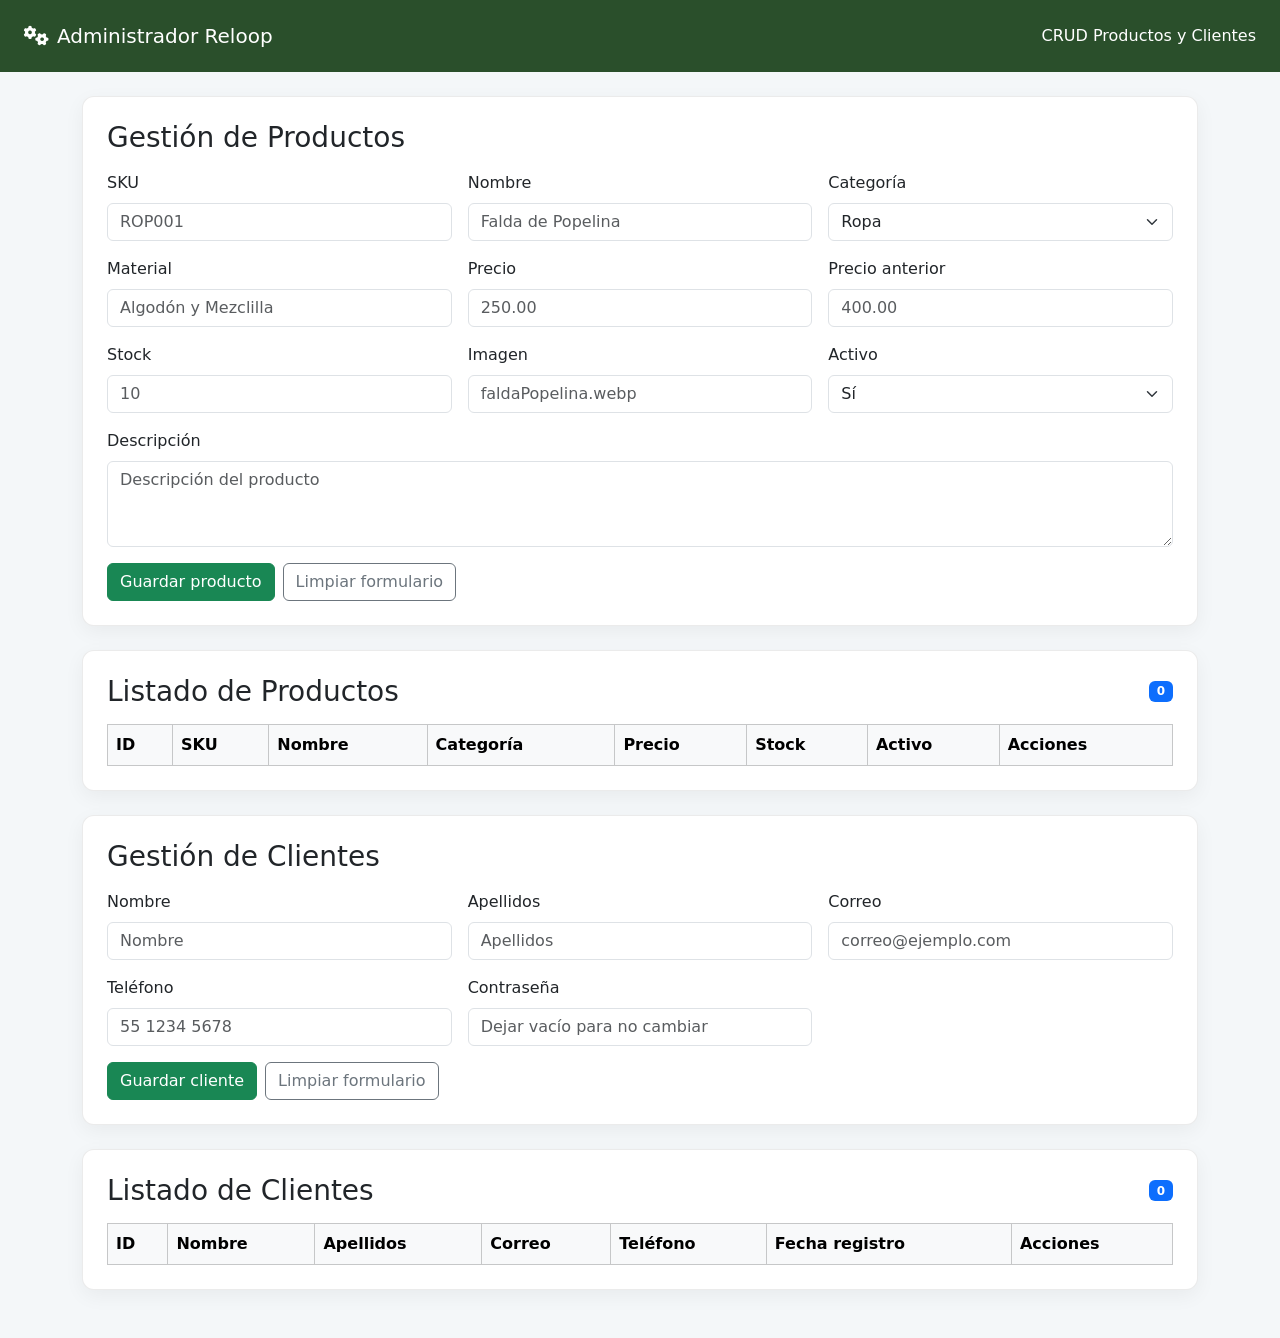
<file: admin.html>
<!DOCTYPE html>
<html lang="es">
<head>
    <meta charset="UTF-8">
    <title>Admin - Reloop</title>
    <link href="https://cdn.jsdelivr.net/npm/bootstrap@5.3.2/dist/css/bootstrap.min.css" rel="stylesheet">
    <link rel="stylesheet" href="https://cdnjs.cloudflare.com/ajax/libs/font-awesome/6.5.0/css/all.min.css">
    <style>
        body {
            background: #f4f7f9;
        }
        .admin-header {
            background: #2a4f2b;
            color: white;
        }
        .card-admin {
            border: 1px solid rgba(0,0,0,.08);
        }
        .form-section {
            background: #fff;
            border-radius: .75rem;
            box-shadow: 0 6px 20px rgba(0,0,0,.05);
        }
        .table-container {
            max-height: 520px;
            overflow-y: auto;
        }
    </style>
</head>
<body>
    <nav class="navbar navbar-expand-lg admin-header px-4 py-3 mb-4">
        <a class="navbar-brand text-white" href="#">
            <i class="fa-solid fa-gears me-2"></i>Administrador Reloop
        </a>
        <div class="ms-auto text-end text-white">
            <div>CRUD Productos y Clientes</div>
        </div>
    </nav>

    <div class="container mb-5">
        <div id="adminFeedback" class="alert d-none" role="alert"></div>

        <div class="row gy-4">
            <div class="col-12">
                <div class="card card-admin p-4 form-section">
                    <h3 class="mb-3">Gestión de Productos</h3>
                    <div class="row g-3">
                        <div class="col-md-4">
                            <label for="prodSku" class="form-label">SKU</label>
                            <input id="prodSku" class="form-control" type="text" placeholder="ROP001">
                        </div>
                        <div class="col-md-4">
                            <label for="prodNombre" class="form-label">Nombre</label>
                            <input id="prodNombre" class="form-control" type="text" placeholder="Falda de Popelina">
                        </div>
                        <div class="col-md-4">
                            <label for="prodCategoria" class="form-label">Categoría</label>
                            <select id="prodCategoria" class="form-select">
                                <option value="Ropa">Ropa</option>
                                <option value="Accesorios">Accesorios</option>
                                <option value="Promociones">Promociones</option>
                            </select>
                        </div>
                        <div class="col-md-4">
                            <label for="prodMaterial" class="form-label">Material</label>
                            <input id="prodMaterial" class="form-control" type="text" placeholder="Algodón y Mezclilla">
                        </div>
                        <div class="col-md-4">
                            <label for="prodPrecio" class="form-label">Precio</label>
                            <input id="prodPrecio" class="form-control" type="number" min="0" step="0.01" placeholder="250.00">
                        </div>
                        <div class="col-md-4">
                            <label for="prodPrecioAnterior" class="form-label">Precio anterior</label>
                            <input id="prodPrecioAnterior" class="form-control" type="number" min="0" step="0.01" placeholder="400.00">
                        </div>
                        <div class="col-md-4">
                            <label for="prodStock" class="form-label">Stock</label>
                            <input id="prodStock" class="form-control" type="number" min="0" step="1" placeholder="10">
                        </div>
                        <div class="col-md-4">
                            <label for="prodImagen" class="form-label">Imagen</label>
                            <input id="prodImagen" class="form-control" type="text" placeholder="faldaPopelina.webp">
                        </div>
                        <div class="col-md-4">
                            <label for="prodActivo" class="form-label">Activo</label>
                            <select id="prodActivo" class="form-select">
                                <option value="1">Sí</option>
                                <option value="0">No</option>
                            </select>
                        </div>
                        <div class="col-12">
                            <label for="prodDescripcion" class="form-label">Descripción</label>
                            <textarea id="prodDescripcion" class="form-control" rows="3" placeholder="Descripción del producto"></textarea>
                        </div>
                        <div class="col-12 d-flex gap-2">
                            <button id="prodSaveButton" class="btn btn-success">Guardar producto</button>
                            <button id="prodClearButton" class="btn btn-outline-secondary">Limpiar formulario</button>
                        </div>
                    </div>
                </div>
            </div>

            <div class="col-12">
                <div class="card card-admin p-4 form-section">
                    <div class="d-flex justify-content-between align-items-center mb-3">
                        <h3 class="mb-0">Listado de Productos</h3>
                        <span id="productosCount" class="badge bg-primary">0</span>
                    </div>
                    <div class="table-responsive table-container">
                        <table class="table table-bordered align-middle mb-0">
                            <thead class="table-light">
                                <tr>
                                    <th>ID</th>
                                    <th>SKU</th>
                                    <th>Nombre</th>
                                    <th>Categoría</th>
                                    <th>Precio</th>
                                    <th>Stock</th>
                                    <th>Activo</th>
                                    <th>Acciones</th>
                                </tr>
                            </thead>
                            <tbody id="productosTableBody"></tbody>
                        </table>
                    </div>
                </div>
            </div>

            <div class="col-12">
                <div class="card card-admin p-4 form-section">
                    <h3 class="mb-3">Gestión de Clientes</h3>
                    <div class="row g-3">
                        <div class="col-md-4">
                            <label for="cliNombre" class="form-label">Nombre</label>
                            <input id="cliNombre" class="form-control" type="text" placeholder="Nombre">
                        </div>
                        <div class="col-md-4">
                            <label for="cliApellidos" class="form-label">Apellidos</label>
                            <input id="cliApellidos" class="form-control" type="text" placeholder="Apellidos">
                        </div>
                        <div class="col-md-4">
                            <label for="cliCorreo" class="form-label">Correo</label>
                            <input id="cliCorreo" class="form-control" type="email" placeholder="correo@ejemplo.com">
                        </div>
                        <div class="col-md-4">
                            <label for="cliTelefono" class="form-label">Teléfono</label>
                            <input id="cliTelefono" class="form-control" type="text" placeholder="55 1234 5678">
                        </div>
                        <div class="col-md-4">
                            <label for="cliPassword" class="form-label">Contraseña</label>
                            <input id="cliPassword" class="form-control" type="password" placeholder="Dejar vacío para no cambiar">
                        </div>
                        <div class="col-12 d-flex gap-2">
                            <button id="cliSaveButton" class="btn btn-success">Guardar cliente</button>
                            <button id="cliClearButton" class="btn btn-outline-secondary">Limpiar formulario</button>
                        </div>
                    </div>
                </div>
            </div>

            <div class="col-12">
                <div class="card card-admin p-4 form-section">
                    <div class="d-flex justify-content-between align-items-center mb-3">
                        <h3 class="mb-0">Listado de Clientes</h3>
                        <span id="clientesCount" class="badge bg-primary">0</span>
                    </div>
                    <div class="table-responsive table-container">
                        <table class="table table-bordered align-middle mb-0">
                            <thead class="table-light">
                                <tr>
                                    <th>ID</th>
                                    <th>Nombre</th>
                                    <th>Apellidos</th>
                                    <th>Correo</th>
                                    <th>Teléfono</th>
                                    <th>Fecha registro</th>
                                    <th>Acciones</th>
                                </tr>
                            </thead>
                            <tbody id="clientesTableBody"></tbody>
                        </table>
                    </div>
                </div>
            </div>
        </div>
    </div>

    <script>
        let editingProductId = null;
        let editingClientId = null;

        const feedback = document.getElementById('adminFeedback');

        function mostrarFeedback(mensaje, tipo = 'success') {
            feedback.className = `alert alert-${tipo}`;
            feedback.textContent = mensaje;
            feedback.classList.remove('d-none');
            setTimeout(() => feedback.classList.add('d-none'), 5000);
        }

        async function fetchJSON(url, options = {}) {
            const response = await fetch(url, options);
            return response.json();
        }

        async function cargarProductos() {
            const datos = await fetchJSON('./api/adminProductos.php');
            if (!Array.isArray(datos)) {
                mostrarFeedback('Error al cargar productos.', 'danger');
                return;
            }
            const tbody = document.getElementById('productosTableBody');
            tbody.innerHTML = '';
            datos.forEach(item => {
                tbody.innerHTML += `
                    <tr>
                        <td>${item.Id}</td>
                        <td>${item.SKU}</td>
                        <td>${item.Nombre}</td>
                        <td>${item.Categoria}</td>
                        <td>$${item.Precio.toFixed(2)}</td>
                        <td>${item.stock}</td>
                        <td>${item.activo ? 'Sí' : 'No'}</td>
                        <td>
                            <button class="btn btn-sm btn-primary me-2" onclick="editarProducto(${item.Id})">Editar</button>
                            <button class="btn btn-sm btn-danger" onclick="eliminarProducto(${item.Id})">Eliminar</button>
                        </td>
                    </tr>
                `;
            });
            document.getElementById('productosCount').textContent = datos.length;
        }

        async function cargarClientes() {
            const datos = await fetchJSON('./api/adminClientes.php');
            if (!Array.isArray(datos)) {
                mostrarFeedback('Error al cargar clientes.', 'danger');
                return;
            }
            const tbody = document.getElementById('clientesTableBody');
            tbody.innerHTML = '';
            datos.forEach(item => {
                tbody.innerHTML += `
                    <tr>
                        <td>${item.Id}</td>
                        <td>${item.Nombre}</td>
                        <td>${item.Apellidos}</td>
                        <td>${item.Correo}</td>
                        <td>${item.Telefono || ''}</td>
                        <td>${item.Fecha_Registro || ''}</td>
                        <td>
                            <button class="btn btn-sm btn-primary me-2" onclick="editarCliente(${item.Id})">Editar</button>
                            <button class="btn btn-sm btn-danger" onclick="eliminarCliente(${item.Id})">Eliminar</button>
                        </td>
                    </tr>
                `;
            });
            document.getElementById('clientesCount').textContent = datos.length;
        }

        function limpiarFormularioProducto() {
            editingProductId = null;
            document.getElementById('prodSku').value = '';
            document.getElementById('prodNombre').value = '';
            document.getElementById('prodCategoria').value = 'Ropa';
            document.getElementById('prodMaterial').value = '';
            document.getElementById('prodPrecio').value = '';
            document.getElementById('prodPrecioAnterior').value = '';
            document.getElementById('prodStock').value = '';
            document.getElementById('prodImagen').value = '';
            document.getElementById('prodActivo').value = '1';
            document.getElementById('prodDescripcion').value = '';
            document.getElementById('prodSaveButton').textContent = 'Guardar producto';
        }

        function limpiarFormularioCliente() {
            editingClientId = null;
            document.getElementById('cliNombre').value = '';
            document.getElementById('cliApellidos').value = '';
            document.getElementById('cliCorreo').value = '';
            document.getElementById('cliTelefono').value = '';
            document.getElementById('cliPassword').value = '';
            document.getElementById('cliSaveButton').textContent = 'Guardar cliente';
        }

        async function guardarProducto() {
            const payload = {
                action: editingProductId ? 'update' : 'create',
                sku: document.getElementById('prodSku').value.trim(),
                nombre_articulo: document.getElementById('prodNombre').value.trim(),
                categoria: document.getElementById('prodCategoria').value,
                material: document.getElementById('prodMaterial').value.trim(),
                precio: parseFloat(document.getElementById('prodPrecio').value) || 0,
                precio_anterior: document.getElementById('prodPrecioAnterior').value ? parseFloat(document.getElementById('prodPrecioAnterior').value) : null,
                stock: parseInt(document.getElementById('prodStock').value, 10) || 0,
                imagen: document.getElementById('prodImagen').value.trim(),
                descripcion: document.getElementById('prodDescripcion').value.trim(),
                activo: parseInt(document.getElementById('prodActivo').value, 10)
            };

            if (editingProductId) {
                payload.id_producto = editingProductId;
            }

            if (!payload.sku || !payload.nombre_articulo || !payload.categoria) {
                mostrarFeedback('SKU, nombre y categoría son obligatorios.', 'warning');
                return;
            }

            const respuesta = await fetch('./api/adminProductos.php', {
                method: 'POST',
                headers: {'Content-Type': 'application/json'},
                body: JSON.stringify(payload)
            });
            const data = await respuesta.json();

            if (data.success) {
                mostrarFeedback(data.message || 'Producto guardado correctamente.');
                limpiarFormularioProducto();
                cargarProductos();
            } else {
                mostrarFeedback(data.message || 'No se pudo guardar el producto.', 'danger');
            }
        }

        async function guardarCliente() {
            const payload = {
                action: editingClientId ? 'update' : 'create',
                nombre: document.getElementById('cliNombre').value.trim(),
                apellidos: document.getElementById('cliApellidos').value.trim(),
                correo: document.getElementById('cliCorreo').value.trim(),
                telefono: document.getElementById('cliTelefono').value.trim(),
                password: document.getElementById('cliPassword').value
            };

            if (editingClientId) {
                payload.id_cliente = editingClientId;
            }

            if (!payload.nombre || !payload.apellidos || !payload.correo) {
                mostrarFeedback('Nombre, apellidos y correo son obligatorios.', 'warning');
                return;
            }

            if (!editingClientId && !payload.password) {
                mostrarFeedback('Contraseña obligatoria para nuevo cliente.', 'warning');
                return;
            }

            const respuesta = await fetch('./api/adminClientes.php', {
                method: 'POST',
                headers: {'Content-Type': 'application/json'},
                body: JSON.stringify(payload)
            });
            const data = await respuesta.json();

            if (data.success) {
                mostrarFeedback(data.message || 'Cliente guardado correctamente.');
                limpiarFormularioCliente();
                cargarClientes();
            } else {
                mostrarFeedback(data.message || 'No se pudo guardar el cliente.', 'danger');
            }
        }

        function editarProducto(id) {
            fetch(`./api/adminProductos.php?id=${id}`)
                .then(res => res.json())
                .then(item => {
                    if (!item || !item.Id) {
                        mostrarFeedback('No se encontró el producto seleccionado.', 'danger');
                        return;
                    }
                    editingProductId = item.Id;
                    document.getElementById('prodSku').value = item.SKU;
                    document.getElementById('prodNombre').value = item.Nombre;
                    document.getElementById('prodCategoria').value = item.Categoria;
                    document.getElementById('prodMaterial').value = item.Material || '';
                    document.getElementById('prodPrecio').value = item.Precio;
                    document.getElementById('prodPrecioAnterior').value = item.Precio_Anterior || '';
                    document.getElementById('prodStock').value = item.stock;
                    document.getElementById('prodImagen').value = item.Imagen || '';
                    document.getElementById('prodDescripcion').value = item.Descripcion || '';
                    document.getElementById('prodActivo').value = item.activo ? '1' : '0';
                    document.getElementById('prodSaveButton').textContent = 'Actualizar producto';
                });
        }

        function editarCliente(id) {
            fetch(`./api/adminClientes.php?id=${id}`)
                .then(res => res.json())
                .then(item => {
                    if (!item || !item.Id) {
                        mostrarFeedback('No se encontró el cliente seleccionado.', 'danger');
                        return;
                    }
                    editingClientId = item.Id;
                    document.getElementById('cliNombre').value = item.Nombre;
                    document.getElementById('cliApellidos').value = item.Apellidos;
                    document.getElementById('cliCorreo').value = item.Correo;
                    document.getElementById('cliTelefono').value = item.Telefono || '';
                    document.getElementById('cliPassword').value = '';
                    document.getElementById('cliSaveButton').textContent = 'Actualizar cliente';
                });
        }

        async function eliminarProducto(id) {
            if (!confirm('¿Eliminar este producto?')) return;
            const respuesta = await fetch('./api/adminProductos.php', {
                method: 'POST',
                headers: {'Content-Type': 'application/json'},
                body: JSON.stringify({action: 'delete', id_producto: id})
            });
            const data = await respuesta.json();
            if (data.success) {
                mostrarFeedback(data.message || 'Producto eliminado.');
                cargarProductos();
            } else {
                mostrarFeedback(data.message || 'No se pudo eliminar el producto.', 'danger');
            }
        }

        async function eliminarCliente(id) {
            if (!confirm('¿Eliminar este cliente?')) return;
            const respuesta = await fetch('./api/adminClientes.php', {
                method: 'POST',
                headers: {'Content-Type': 'application/json'},
                body: JSON.stringify({action: 'delete', id_cliente: id})
            });
            const data = await respuesta.json();
            if (data.success) {
                mostrarFeedback(data.message || 'Cliente eliminado.');
                cargarClientes();
            } else {
                let message = data.message || 'No se pudo eliminar el cliente.';
                if (data.errors) {
                    message += ' ' + JSON.stringify(data.errors);
                }
                mostrarFeedback(message, 'danger');
            }
        }

        document.getElementById('prodSaveButton').addEventListener('click', guardarProducto);
        document.getElementById('prodClearButton').addEventListener('click', limpiarFormularioProducto);
        document.getElementById('cliSaveButton').addEventListener('click', guardarCliente);
        document.getElementById('cliClearButton').addEventListener('click', limpiarFormularioCliente);

        window.addEventListener('DOMContentLoaded', () => {
            cargarProductos();
            cargarClientes();
        });
    </script>
</body>
</html>
</file>
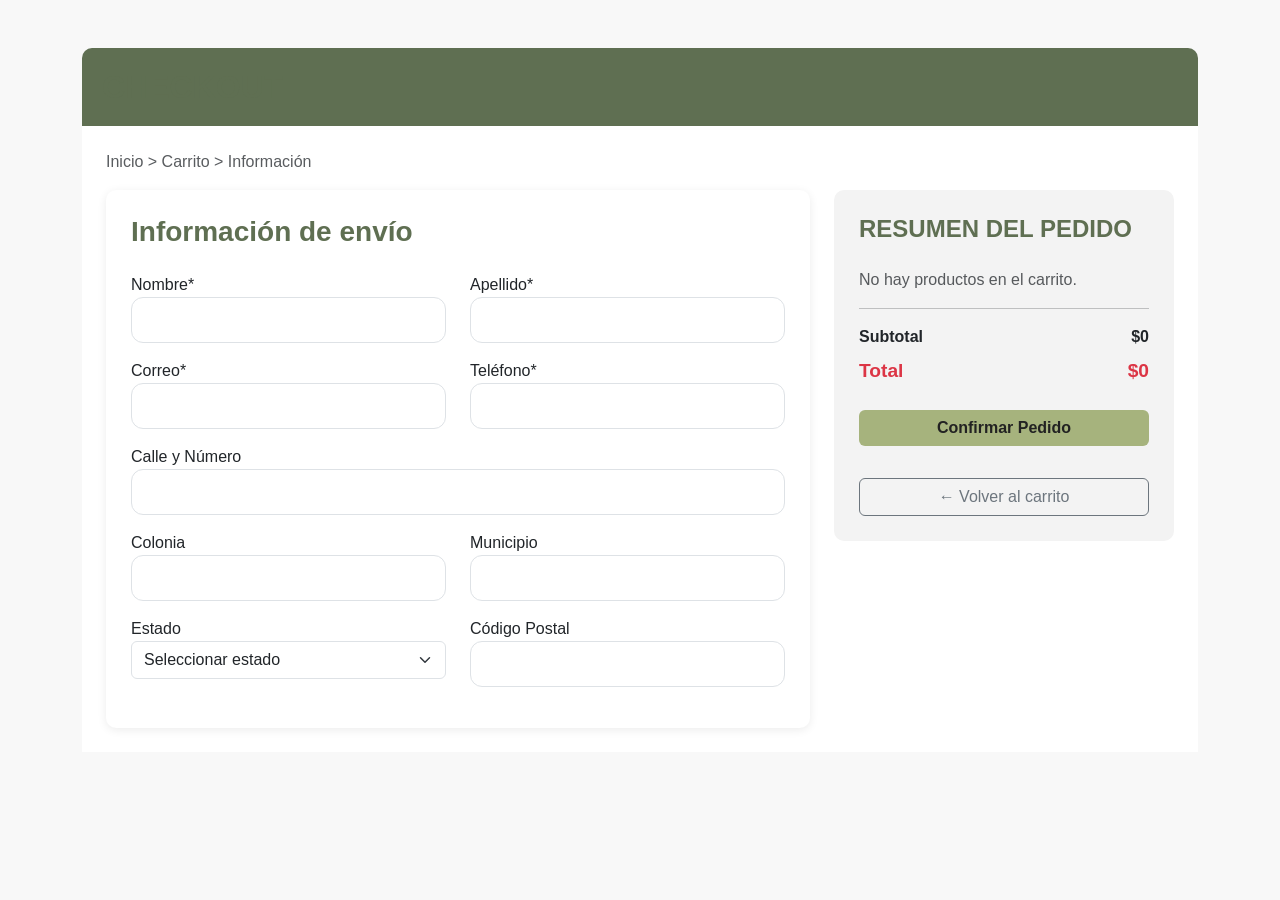
<file: checkout.html>
<!DOCTYPE html>
<html lang="es">
<head>
    <meta charset="UTF-8">
    <meta name="viewport" content="width=device-width, initial-scale=1.0">
    <title>Checkout - Reloop</title>

    <link href="https://cdn.jsdelivr.net/npm/bootstrap@5.3.2/dist/css/bootstrap.min.css" rel="stylesheet">
    <link rel="stylesheet" href="css/styles.css">

    <style>
        body{
            background:#f8f8f8;
        }

        .titulo-pedido{
            background:#5f6f52;
            color:white;
            padding:20px;
            font-weight:bold;
            border-radius:10px 10px 0 0;
        }

        .panel{
            background:white;
            border-radius:10px;
            padding:25px;
            box-shadow:0 2px 10px rgba(0,0,0,.08);
        }

        .resumen{
            background:#f3f3f3;
            border-radius:10px;
            padding:25px;
            position:sticky;
            top:20px;
        }

        .btn-reloop{
            background:#a6b37d;
            border:none;
            color:#222;
            font-weight:600;
        }

        .btn-reloop:hover{
            background:#96a36e;
        }

        .producto-linea{
            display:flex;
            justify-content:space-between;
            margin-bottom:10px;
        }

        .total{
            color:#dc3545;
            font-weight:bold;
            font-size:1.2rem;
        }

        #paypal-button-container {
            display: none;
        }

        #paypal-button-container.show {
            display: block;
        }
    </style>
</head>
<body>

<div class="container py-5">

    <div class="titulo-pedido">
        <h2 class="m-0">CHECKOUT</h2>
    </div>

    <div class="bg-white p-4">

        <p class="text-muted">
            Inicio > Carrito > Información
        </p>

        <div class="row">

            <div class="col-lg-8">

                <div class="panel">

                    <h3 class="mb-4">Información de envío</h3>

                    <div class="row">

                        <div class="col-md-6 mb-3">
                            <label>Nombre*</label>
                            <input type="text" class="form-control" id="nombre">
                        </div>

                        <div class="col-md-6 mb-3">
                            <label>Apellido*</label>
                            <input type="text" class="form-control" id="apellido">
                        </div>

                        <div class="col-md-6 mb-3">
                            <label>Correo*</label>
                            <input type="email" class="form-control" id="correo">
                        </div>

                        <div class="col-md-6 mb-3">
                            <label>Teléfono*</label>
                            <input type="text" class="form-control" id="telefono">
                        </div>

                        <div class="col-12 mb-3">
                            <label>Calle y Número</label>
                            <input type="text" class="form-control" id="calle">
                        </div>

                        <div class="col-md-6 mb-3">
                            <label>Colonia</label>
                            <input type="text" class="form-control" id="colonia">
                        </div>

                        <div class="col-md-6 mb-3">
                            <label>Municipio</label>
                            <input type="text" class="form-control" id="municipio">
                        </div>

                        <div class="col-md-6 mb-3">
                            <label>Estado</label>
                            <select class="form-select" id="estado">
                                <option>Seleccionar estado</option>
                                <option>Aguascalientes</option>
                                <option>Baja California</option>
                                <option>CDMX</option>
                                <option>Jalisco</option>
                                <option>Nuevo León</option>
                            </select>
                        </div>

                        <div class="col-md-6 mb-3">
                            <label>Código Postal</label>
                            <input type="text" class="form-control" id="cp">
                        </div>

                    </div>

                </div>

            </div>

            <div class="col-lg-4">

                <div class="resumen">

                    <h4 class="mb-4">
                        RESUMEN DEL PEDIDO
                    </h4>

                    <div id="productosResumen"></div>

                    <hr>

                    <div class="d-flex justify-content-between mb-2">
                        <strong>Subtotal</strong>
                        <strong id="subtotal">$0</strong>
                    </div>

                    <div class="d-flex justify-content-between mb-4">
                        <span class="total">Total</span>
                        <span class="total" id="totalPago">$0</span>
                    </div>

                    <button
                        id="btnConfirmar"
                        class="btn btn-reloop w-100 mb-3">
                        Confirmar Pedido
                    </button>

                    <div id="paypal-button-container"></div>

                    <a href="carrito.html"
                        class="btn btn-outline-secondary w-100 mt-3">
                        ← Volver al carrito
                    </a>

                </div>

            </div>

        </div>

    </div>

</div>

<script>
let total = 0;

async function cargarUsuario() {
    const respuesta = await fetch("api/obtenerUsuario.php");
    const usuario = await respuesta.json();

    if (usuario.success === false) {
        window.location = "login.html";
        return;
    }

    document.getElementById("nombre").value = usuario.nombre;
    document.getElementById("apellido").value = usuario.apellidos;
    document.getElementById("correo").value = usuario.correo;
    document.getElementById("telefono").value = usuario.telefono;
}

function actualizarResumen() {
    const carrito = JSON.parse(localStorage.getItem("carrito")) || [];
    const contenedor = document.getElementById("productosResumen");

    if (carrito.length === 0) {
        contenedor.innerHTML = `<p class="text-muted">No hay productos en el carrito.</p>`;
        total = 0;
        document.getElementById("subtotal").textContent = "$0";
        document.getElementById("totalPago").textContent = "$0";
        return;
    }

    let html = "";
    total = 0;

    carrito.forEach(item => {
        const subtotal = item.precio * item.cantidad;
        total += subtotal;

        html += `
            <div class="producto-linea">
                <span>${item.nombre} x${item.cantidad}</span>
                <span>$${subtotal.toFixed(2)}</span>
            </div>`;
    });

    contenedor.innerHTML = html;
    document.getElementById("subtotal").textContent = "$" + total.toFixed(2);
    document.getElementById("totalPago").textContent = "$" + total.toFixed(2);
}

async function enviarPedido() {
    const carrito = JSON.parse(localStorage.getItem("carrito")) || [];
    const totalPago = total.toFixed(2);

    const cliente = {
        nombre: document.getElementById("nombre").value,
        apellido: document.getElementById("apellido").value,
        correo: document.getElementById("correo").value,
        telefono: document.getElementById("telefono").value,
        calle: document.getElementById("calle").value,
        colonia: document.getElementById("colonia").value,
        municipio: document.getElementById("municipio").value,
        estado: document.getElementById("estado").value,
        cp: document.getElementById("cp").value
    };

    const respuesta = await fetch("api/guardarPedido.php", {
        method: "POST",
        headers: {
            "Content-Type": "application/json"
        },
        body: JSON.stringify({
            carrito,
            total: totalPago,
            cliente
        })
    });

    return await respuesta.json();
}

function validarDatos() {
    const nombre = document.getElementById("nombre").value.trim();
    const apellido = document.getElementById("apellido").value.trim();
    const telefono = document.getElementById("telefono").value.trim();
    const calle = document.getElementById("calle").value.trim();
    const colonia = document.getElementById("colonia").value.trim();
    const municipio = document.getElementById("municipio").value.trim();
    const estado = document.getElementById("estado").value;
    const cp = document.getElementById("cp").value.trim();

    if (!nombre || !apellido || !telefono || !calle || !colonia || !municipio || estado === "Seleccionar estado" || !cp) {
        alert("Por favor completa todos los campos de envío.");
        return false;
    }

    return true;
}

function confirmarPedido() {
    if (!validarDatos()) {
        return;
    }
    
    // Mostrar botones de PayPal
    const container = document.getElementById("paypal-button-container");
    container.classList.add("show");
    
    // Scroll a los botones de PayPal
    container.scrollIntoView({ behavior: "smooth", block: "center" });
    
    // Desactivar botón Confirmar para evitar clics duplicados
    document.getElementById("btnConfirmar").disabled = true;
    document.getElementById("btnConfirmar").textContent = "Procede con PayPal abajo →";
}

document.addEventListener("DOMContentLoaded", function() {
    cargarUsuario();
    actualizarResumen();

    document.getElementById("btnConfirmar")
        .addEventListener("click", async function() {
            await confirmarPedido();
        });
});
</script>

<script src="https://www.paypal.com/sdk/js?client-id=AUkSxXwBmbFjkq3EsfagBLAOcphPe2HNJmP1mG42c62-aF7hepQh3gZKhOM68-g31YMDjIIpr1hQTsVe&currency=MXN"></script>

<script>
paypal.Buttons({
    createOrder(data, actions) {
        return actions.order.create({
            purchase_units: [{
                amount: {
                    value: total.toFixed(2)
                }
            }]
        });
    },
    onApprove(data, actions) {
        return actions.order.capture().then(async function() {
        try {

                const resultado = await enviarPedido();

                console.log(resultado);

                if(resultado.success){

                    localStorage.removeItem("carrito");

                    alert("Pago realizado correctamente");

                    window.location.href = "mi-cuenta.php";

                }else{

                    alert(
                        "Error: " +
                        JSON.stringify(resultado)
                    );
                }

            }catch(error){

                console.error(error);

                alert(
                    "Error JS: " +
                    error.message
                );
            }

            if(resultado.success) {
                localStorage.removeItem("carrito");
                alert("Pago realizado correctamente");
                window.location.href = "mi-cuenta.php";
            } else {
                console.error('guardarPedido error:', resultado);
                let extra = '';
                if(resultado.db_errors && Array.isArray(resultado.db_errors)){
                    try{ extra = '\nSQL errors: ' + JSON.stringify(resultado.db_errors); }catch(e){ extra = '\nSQL errors present'; }
                }
                alert((resultado.message || "No se pudo guardar el pedido.") + extra);
            }
        });
    }
}).render('#paypal-button-container');
</script>

</body>
</html>
</file>
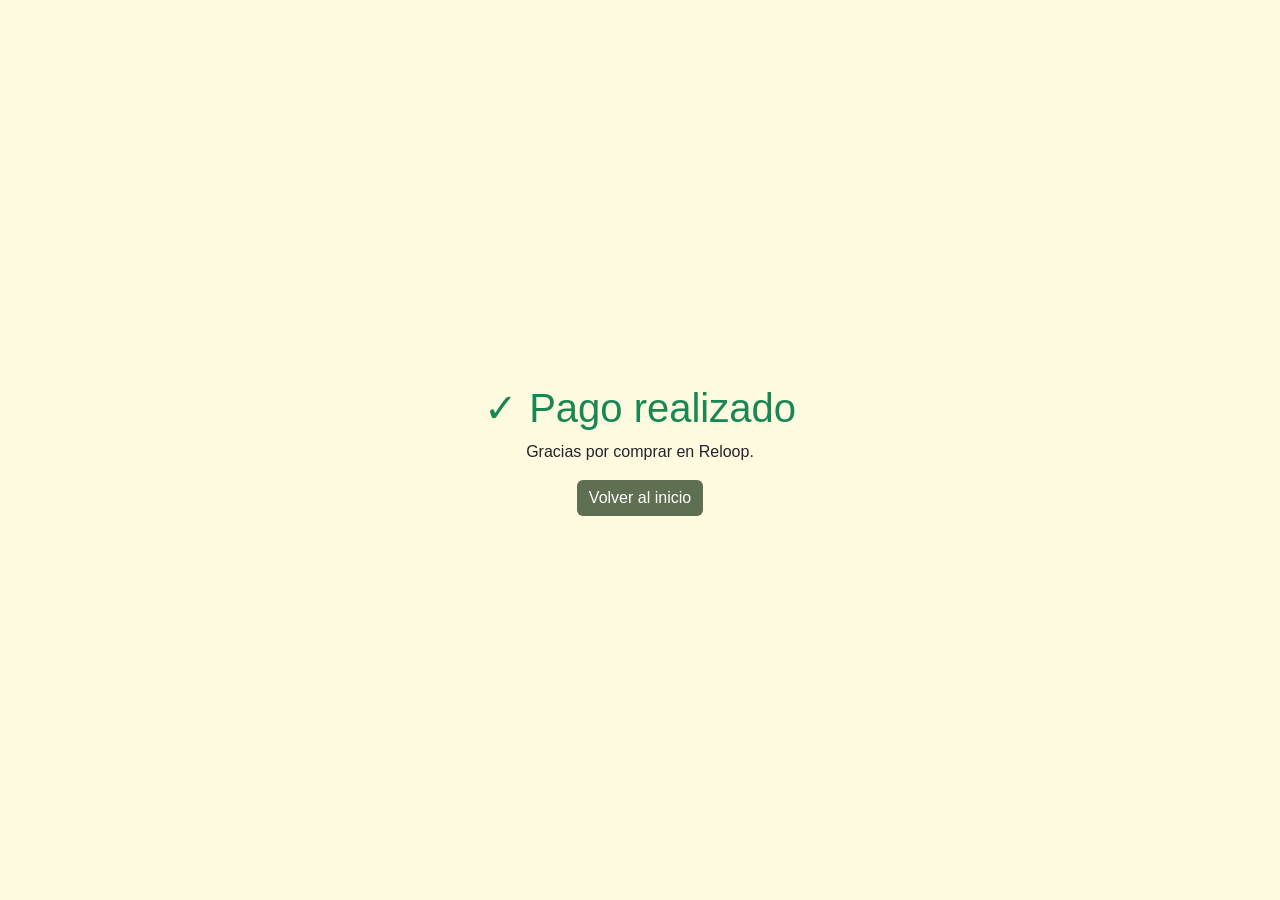
<file: compra-exitosa.html>
<!DOCTYPE html>
<html lang="es">
<head>
<meta charset="UTF-8">
<title>Compra Exitosa</title>
<link href="https://cdn.jsdelivr.net/npm/bootstrap@5.3.2/dist/css/bootstrap.min.css" rel="stylesheet">
<link rel="stylesheet" href="css/styles.css">
</head>
<body class="d-flex justify-content-center align-items-center vh-100">

<div class="text-center">
    <h1 class="text-success">✓ Pago realizado</h1>
    <p>Gracias por comprar en Reloop.</p>
    <a href="index.html" class="btn btn-success">
        Volver al inicio
    </a>
</div>

</body>
</html>
</file>
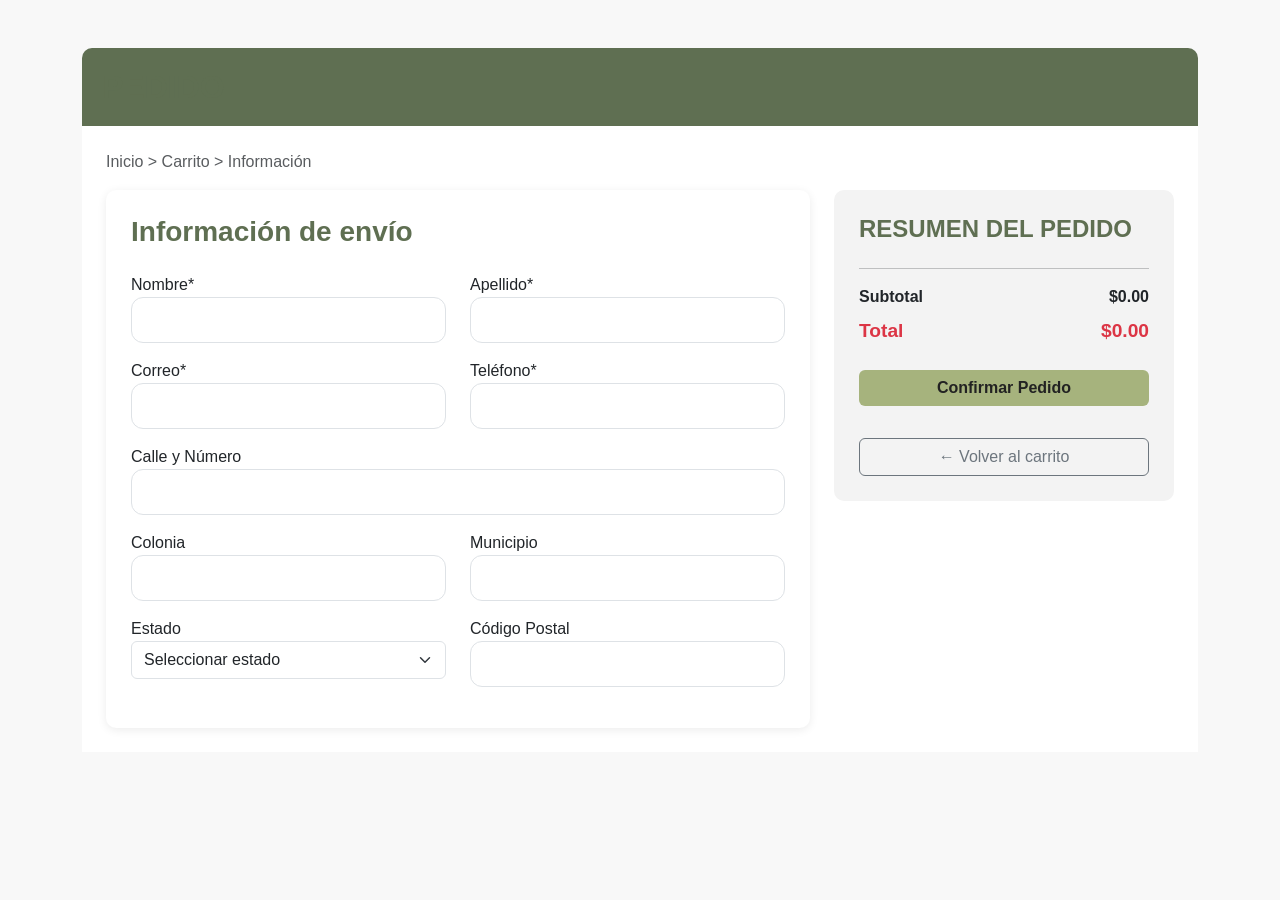
<file: pago.html>
<!DOCTYPE html>
<html lang="es">

<head>
    <meta charset="UTF-8">
    <meta name="viewport" content="width=device-width, initial-scale=1.0">
    <title>Pago - Reloop</title>

    <link href="https://cdn.jsdelivr.net/npm/bootstrap@5.3.2/dist/css/bootstrap.min.css" rel="stylesheet">
    <link rel="stylesheet" href="css/styles.css">

    <style>

        body{
            background:#f8f8f8;
        }

        .titulo-pedido{
            background:#5f6f52;
            color:white;
            padding:20px;
            font-weight:bold;
            border-radius:10px 10px 0 0;
        }

        .panel{
            background:white;
            border-radius:10px;
            padding:25px;
            box-shadow:0 2px 10px rgba(0,0,0,.08);
        }

        .resumen{
            background:#f3f3f3;
            border-radius:10px;
            padding:25px;
            position:sticky;
            top:20px;
        }

        .btn-reloop{
            background:#a6b37d;
            border:none;
            color:#222;
            font-weight:600;
        }

        .btn-reloop:hover{
            background:#96a36e;
        }

        .producto-linea{
            display:flex;
            justify-content:space-between;
            margin-bottom:10px;
        }

        .total{
            color:#dc3545;
            font-weight:bold;
            font-size:1.2rem;
        }

    </style>
</head>

<body>

<div class="container py-5">

    <div class="titulo-pedido">
        <h2 class="m-0">PEDIDO</h2>
    </div>

    <div class="bg-white p-4">

        <p class="text-muted">
            Inicio > Carrito > Información
        </p>

        <div class="row">

            <div class="col-lg-8">

                <div class="panel">

                    <h3 class="mb-4">Información de envío</h3>

                    <div class="row">

                        <div class="col-md-6 mb-3">
                            <label>Nombre*</label>
                            <input type="text" class="form-control" id="nombre">
                        </div>

                        <div class="col-md-6 mb-3">
                            <label>Apellido*</label>
                            <input type="text" class="form-control" id="apellido">
                        </div>

                        <div class="col-md-6 mb-3">
                            <label>Correo*</label>
                            <input type="email" class="form-control" id="correo">
                        </div>

                        <div class="col-md-6 mb-3">
                            <label>Teléfono*</label>
                            <input type="text" class="form-control" id="telefono">
                        </div>

                        <div class="col-12 mb-3">
                            <label>Calle y Número</label>
                            <input type="text" class="form-control" id="calle">
                        </div>

                        <div class="col-md-6 mb-3">
                            <label>Colonia</label>
                            <input type="text" class="form-control" id="colonia">
                        </div>

                        <div class="col-md-6 mb-3">
                            <label>Municipio</label>
                            <input type="text" class="form-control" id="municipio">
                        </div>

                        <div class="col-md-6 mb-3">
                            <label>Estado</label>
                            <select class="form-select" id="estado">
                                <option>Seleccionar estado</option>
                                <option>Aguascalientes</option>
                                <option>Baja California</option>
                                <option>CDMX</option>
                                <option>Jalisco</option>
                                <option>Nuevo León</option>
                            </select>
                        </div>

                        <div class="col-md-6 mb-3">
                            <label>Código Postal</label>
                            <input type="text" class="form-control" id="cp">
                        </div>

                    </div>

                </div>

            </div>

            <div class="col-lg-4">

                <div class="resumen">

                    <h4 class="mb-4">
                        RESUMEN DEL PEDIDO
                    </h4>

                    <div id="productosResumen"></div>

                    <hr>

                    <div class="d-flex justify-content-between mb-2">
                        <strong>Subtotal</strong>
                        <strong id="subtotal">$0</strong>
                    </div>

                    <div class="d-flex justify-content-between mb-4">
                        <span class="total">Total</span>
                        <span class="total" id="totalPago">$0</span>
                    </div>

                    <button
                        id="btnConfirmar"
                        class="btn btn-reloop w-100 mb-3">
                        Confirmar Pedido
                    </button>

                    <div id="paypal-button-container"></div>

                    <a href="carrito.html"
                        class="btn btn-outline-secondary w-100 mt-3">
                        ← Volver al carrito
                    </a>

                </div>

            </div>

        </div>

    </div>

</div>

<script>

let total = 0;

document.addEventListener("DOMContentLoaded", ()=>{

    const carrito =
        JSON.parse(localStorage.getItem("carrito")) || [];

    const contenedor =
        document.getElementById("productosResumen");

    let html = "";

    carrito.forEach(item=>{

        const subtotal =
            item.precio * item.cantidad;

        total += subtotal;

        html += `
            <div class="producto-linea">
                <span>
                    ${item.nombre}
                    x${item.cantidad}
                </span>
                <span>
                    $${subtotal}
                </span>
            </div>
        `;
    });

    contenedor.innerHTML = html;

    document.getElementById("subtotal")
        .textContent = "$" + total.toFixed(2);

    document.getElementById("totalPago")
        .textContent = "$" + total.toFixed(2);
});

</script>

<script src="https://www.paypal.com/sdk/js?client-id=AUkSxXwBmbFjkq3EsfagBLAOcphPe2HNJmP1mG42c62-aF7hepQh3gZKhOM68-g31YMDjIIpr1hQTsVe&currency=MXN"></script>

<script>

paypal.Buttons({

    createOrder(data, actions){

        return actions.order.create({

            purchase_units:[{

                amount:{
                    value: total.toFixed(2)
                }

            }]
        });
    },

    onApprove(data, actions){

        return actions.order.capture().then(function(){

            localStorage.removeItem("carrito");

            window.location.href =
                "compra-exitosa.html";
        });
    }

}).render('#paypal-button-container');

</script>

<script>

document.getElementById("btnConfirmar")
.addEventListener("click", async function(){

    const carrito =
        JSON.parse(localStorage.getItem("carrito")) || [];

    const datosCliente = {

        nombre: document.getElementById("nombre").value,
        apellido: document.getElementById("apellido").value,
        correo: document.getElementById("correo").value,
        telefono: document.getElementById("telefono").value,

        calle: document.getElementById("calle").value,
        colonia: document.getElementById("colonia").value,
        municipio: document.getElementById("municipio").value,
        estado: document.getElementById("estado").value,
        cp: document.getElementById("cp").value
    };

    const pedido = {
        cliente: datosCliente,
        carrito: carrito
    };

    const respuesta = await fetch(
        "./api/guardarPedido.php",
        {
            method: "POST",
            headers: {
                "Content-Type":"application/json"
            },
            body: JSON.stringify(pedido)
        }
    );

    const resultado =
        await respuesta.json();

    console.log(resultado);

    alert("Datos enviados correctamente");

});

</script>

</body>
</html>
</file>
<file: css/styles.css>
body {
    background-color: #FEFAE0;
    font-family: Arial, sans-serif;
}

.logo {
    width: 50px;
}

.brand-text {
    font-weight: bold;
    color: #5F6F52;
}

.navbar {
    background-color: #FEFAE0 !important;
}

.nav-link {
    color: #5F6F52 !important;
    font-weight: bold;
}

.nav-link:hover {
    color: #A9B388 !important;
}

.social-icons i {
    margin-left: 10px;
    cursor: pointer;
    color: #5F6F52;
}

.social-icons i:hover {
    color: #A9B388;
}

.hero {
    min-height: 500px;
    background:
        linear-gradient(
            rgba(95,111,82,0.4),
            rgba(95,111,82,0.4)
        ),
        url('../img/banner.jpg');

    background-size: cover;
    background-position: center;
    color: white;
}

.hero h1{
    font-size: 5rem;
    font-weight: 900;
    letter-spacing: 6px;
}

.hero p{
    font-size: 1.5rem;
}

.accesorios {
    background-color: #5F6F52;
    color: white;
}

.ropa {
    background-color: #A9B388;
    color: #5F6F52;
}

.card-box {
    width: 100%;
    aspect-ratio: 1 / 1; 
    overflow: hidden;
    border: 2px solid #ccc;
}

.card-box img {
    width: 100%;
    height: 100%;
    object-fit: cover;
}

footer {
    background-color: #5F6F52;
    color: white;
}

.footer-logo {
    width: 60px;
}

.copy {
    background-color: #FEFAE0;
}

.product-card {
    background: white;
    border: 1px solid #ddd;
    display: flex;
    flex-direction: column;
    height: 100%;
}

.product-card .p-2 {
    display: flex;
    flex-direction: column;
    flex: 1;
}

.btn-add {
    margin-top: auto;
}

.card-box {
    width: 100%;
    aspect-ratio: 1 / 1;
    overflow: hidden;
}

.card-box img {
    width: 100%;
    height: 100%;
    object-fit: cover;
}

.price .new {
    color: #000000;
    font-weight: 700;
    font-size: 1.3rem;
}

.price .old {
    text-decoration: line-through;
    color: #888;
    margin-left: 8px;
}

.price-discount {
    color: #dc3545 !important;
    font-weight: bold;
}

.btn-add {
    background-color: #A9B388;
    color: #000;
}

.btn-add:hover {
    background-color: #5F6F52;
    color: white;
}

.product-featured-card {
    transition: transform 0.2s ease-in-out;
    cursor: pointer;
}
.product-featured-card:hover {
    transform: scale(1.03);
}
.card{
    border:none;
    border-radius:12px;
}

.btn-success{
    background:#5f6f52;
    border:#5f6f52;
}

.btn-success:hover{
    background:#4c5a43;
}

h2,h4{
    color:#5f6f52;
    font-weight:700;
}

.card {
    border-radius: 18px;
}

.form-control {
    border-radius: 12px;
    padding: 10px;
}

.btn-success {
    background-color: #5F6F52;
    border-color: #5F6F52;
}

.btn-success:hover {
    background-color: #A9B388;
    border-color: #A9B388;
}

h2, h3, h4 {
    color: #5F6F52;
    font-weight: bold;
}
</file>
